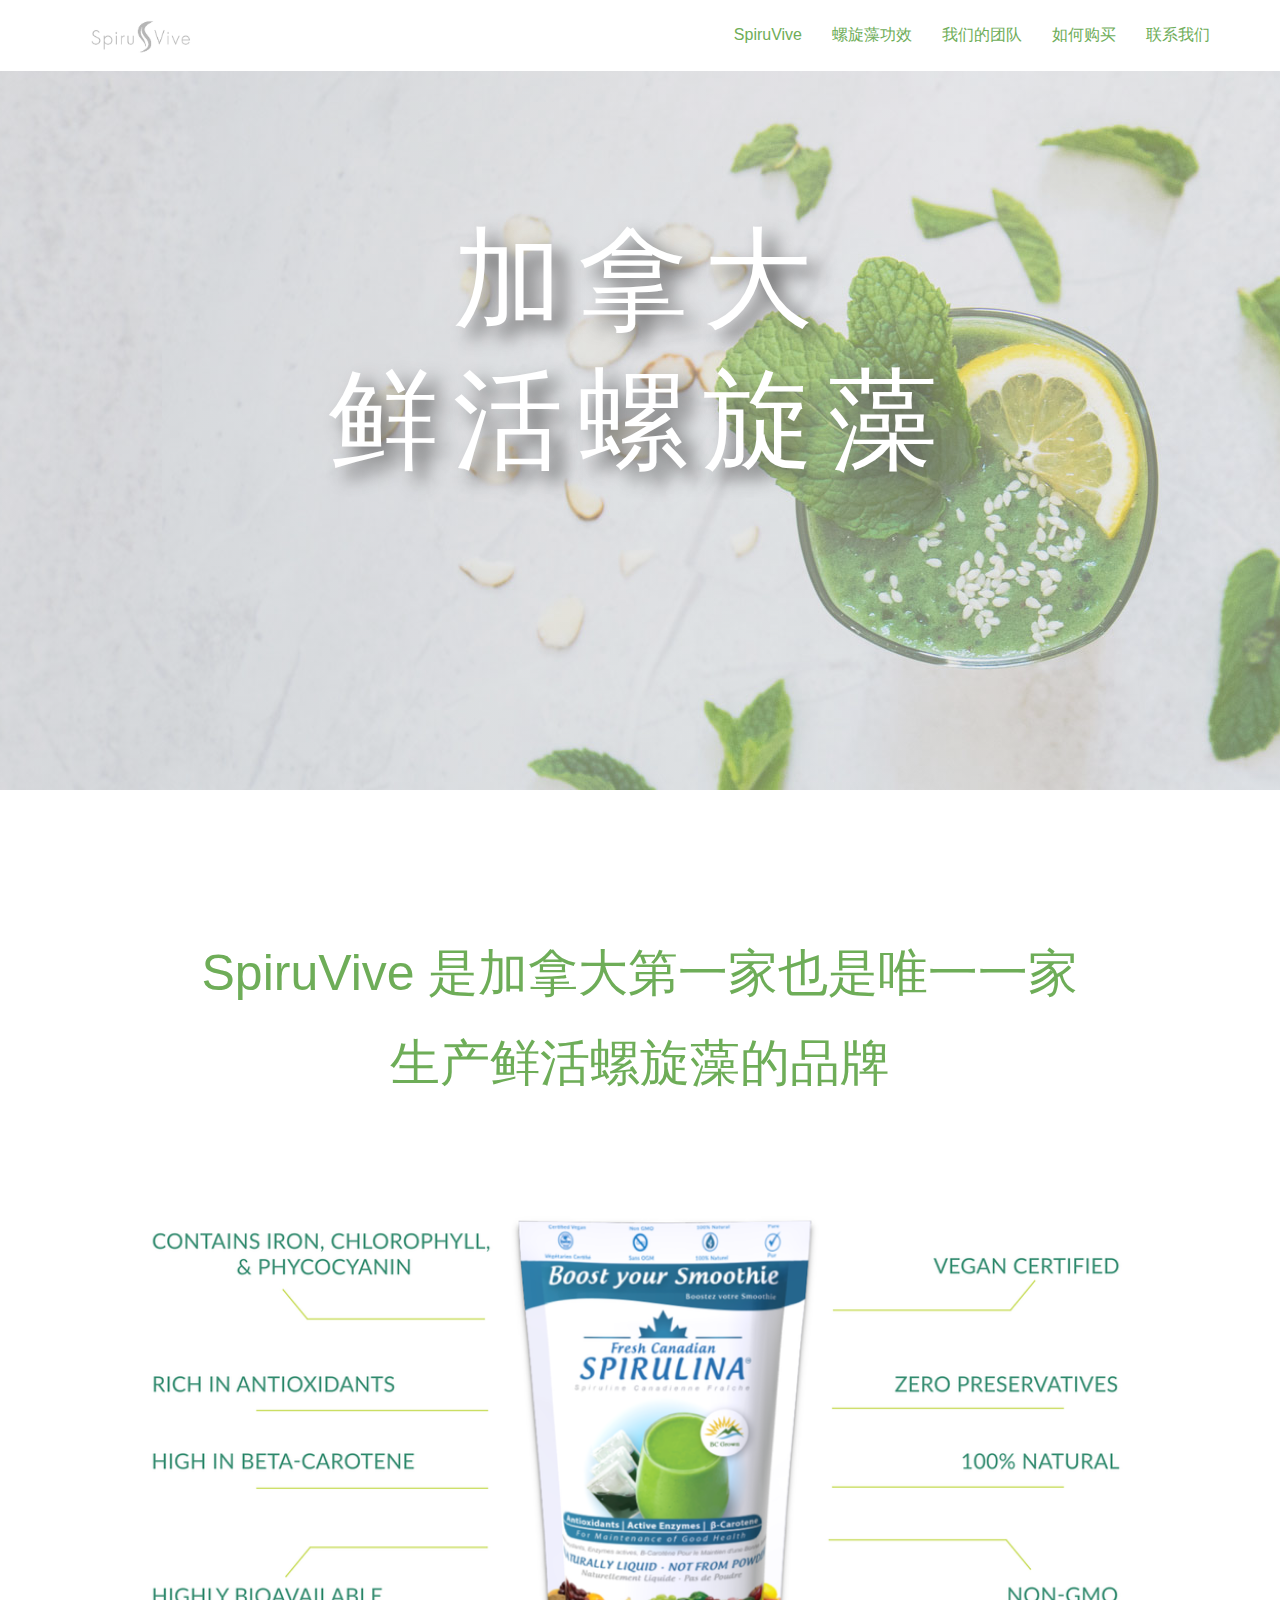
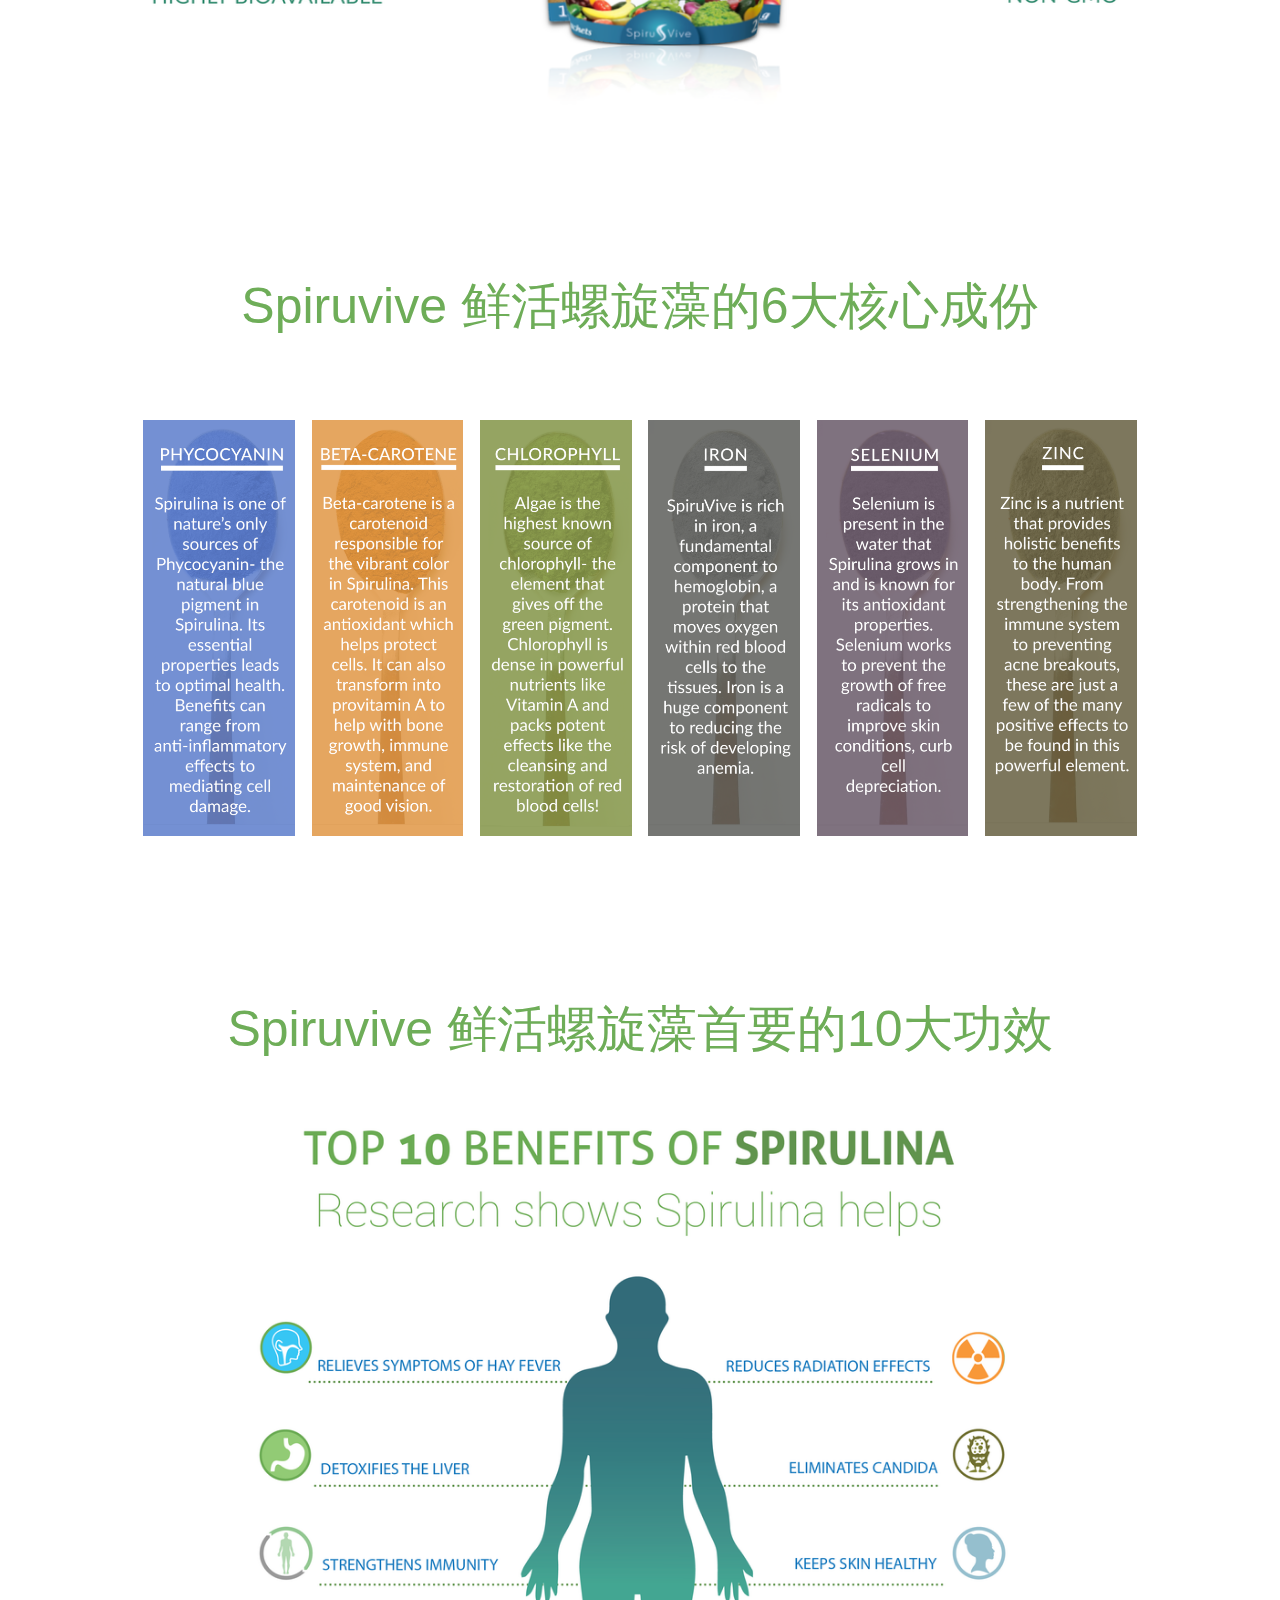
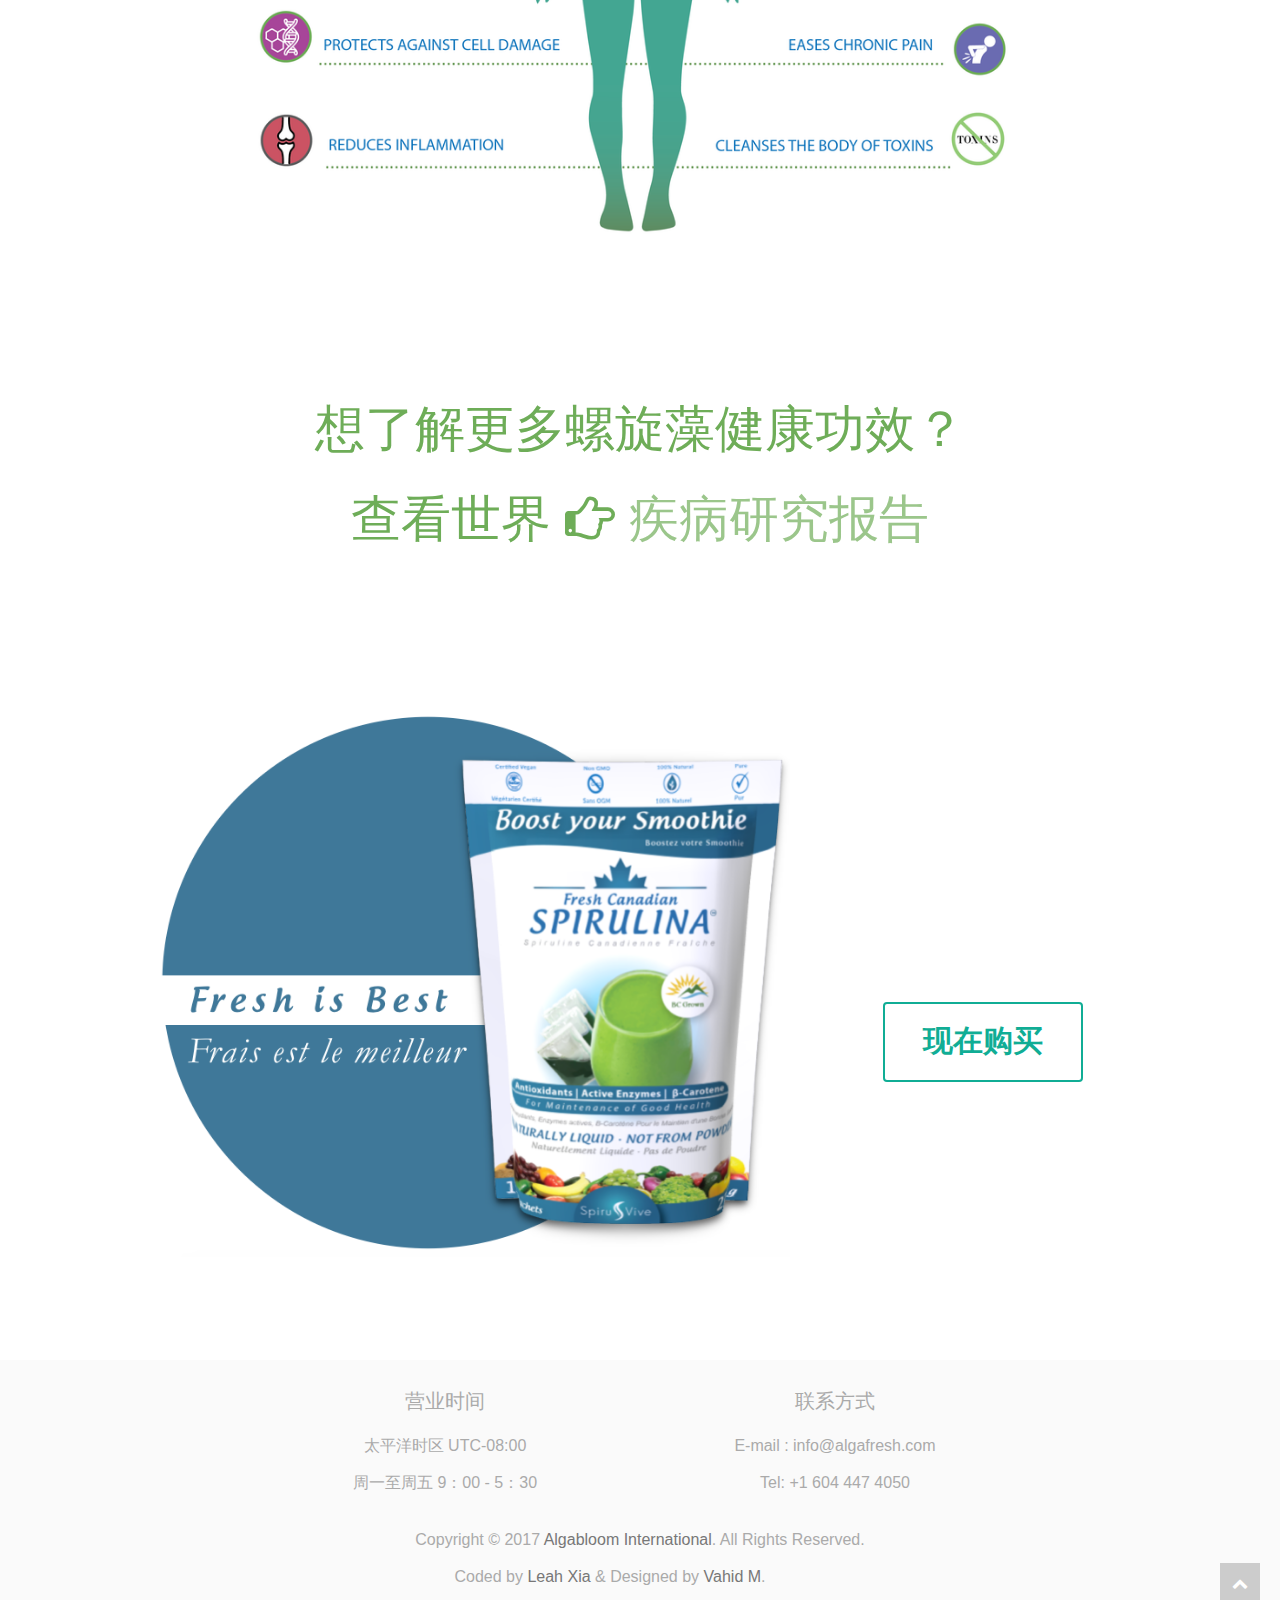
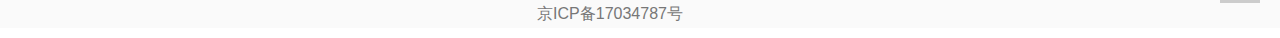
<file: index.html>
<!DOCTYPE html>
<html lang="en">
  <head>
    <meta charset="utf-8">
    <meta http-equiv="X-UA-Compatible" content="IE=edge">
    <meta name="viewport" content="width=device-width, initial-scale=1">
    <title>SpiruVive : Canadian Spirulina</title>
    <!-- Bootstrap core CSS -->
    <link href="css/bootstrap.css" rel="stylesheet">
    <!-- Custom styles for this template -->
    <link href="css/font-awesome.css" rel="stylesheet">
	<link href="css/main.css" rel="stylesheet">
  </head>

  <body>
	  <header class="header-main" id="top">
       <nav class="navbar navbar-toggleable-md navbar-fixed-top">
          <div class="container">
            <div class="navbar-header">
              <button class="navbar-toggle collapsed navbar-toggler-right" type="button" data-toggle="collapse" data-target="#main-nav" aria-controls="navbarSupportedContent" aria-expanded="false" aria-label="Toggle navigation">
                <span class="icon-bar"></span>
        				<span class="icon-bar"></span>
        				<span class="icon-bar"></span>
              </button>

    				  <a class="navbar-brand" href="index.html">
    				  	  <img src="img/logo.jpeg" alt="SpiruVive" style="width:140px;">
    				  </a>
            </div><!-- end of navbar-header -->

              <div class="collapse navbar-collapse" id="main-nav">
      				  <ul class="nav navbar-nav  navbar-right">
      				  		<li class="nav-item active"><a class="nav-link" href="index.html" >SpiruVive</a></li>
      						  <li class="nav-item"><a class="nav-link" href="spirulina.html" >螺旋藻功效</a></li>
                        <li class="nav-item"><a class="nav-link" href="team.html" >我们的团队</a></li>
                        <li class="nav-item"><a class="nav-link" href="shops.html" >如何购买</a></li>
                        <li class="nav-item"><a class="nav-link" href="contact.html" >联系我们</a></li>
      				  	</ul>
              </div><!-- end of navbar-collapse -->


      </div><!-- end of container -->
      </nav>
	  </header>

	  <section class="showcase showcase-first">
	     <div class="container showcase-content">
	        <h1>加拿大</h1>
           <h1>鲜活螺旋藻</h1>
	     </div>
	  </section>

     <section>
        <div class="container text-section">
           <h2>SpiruVive 是加拿大第一家也是唯一一家</h2>
           <h2>生产鲜活螺旋藻的品牌</h2>
        </div>
     </section>

     <section class="show-case" >
	     <div class="container">
	        <img class="image image-bag" src="img/Benefit+List.png" alt="Benefits">
	     </div>
	  </section>

     <section>
        <div class="container text-section">
           <h2>Spiruvive 鲜活螺旋藻的6大核心成份</h2>
        </div>
     </section>

     <section class="showcase">
	     <div class="container">
	           <ul class="row elements">
	               <li class="col-xs-4 col-md-2 block block-center"><img class="image-elements" src="img/Phyco+Descrip.png" alt="Phyco+Descrip"></li>
                 <li class="col-xs-4 col-md-2 block block-center"><img class="image-elements" src="img/Beta+Descrip.png" alt="Beta"></li>
                 <li class="col-xs-4 col-md-2 block block-center"><img class="image-elements" src="img/Chlorophyll+Descrip.png" alt="Chlorophyll"></li>
                 <li class="col-xs-4 col-md-2 block block-center"><img class="image-elements" src="img/Iron+Descrip.png" alt="Iron"></li>
                 <li class="col-xs-4 col-md-2 block block-center"><img class="image-elements" src="img/Selenium.png" alt="Selenium"></li>
                 <li class="col-xs-4 col-md-2 block block-center"><img class="image-elements" src="img/Zinc+Descrip.png" alt="Zinc"></li>
	           </ul>
	     </div>
	  </section>

     <section>
        <div class="container text-section">
           <h2>Spiruvive 鲜活螺旋藻首要的10大功效</h2>
        </div>
     </section>

     <section class="show-case" >
	     <div class="container">
	        <img class="image image-body" src="img/body.png" alt="Benefits">
	     </div>
	  </section>

     <section>
        <div class="container text-section">
           <h2>想了解更多螺旋藻健康功效？</h2>
           <h2>查看世界 <i class="fa fa-hand-o-right"></i> <a href="http://spiruvive.com/spirulina-and-health-diseases/" target="_blank"> 疾病研究报告</a></h2>
        </div>
     </section>

     <section class="container shop-now">
        <div class="row">
           <div class="col-xs-8 col-xs-offset-2 col-md-8 col-md-offset-0">
              <img class="image-package" src="img/bag.png" alt="Package">
           </div>
           <div class="col-xs-5 col-xs-offset-4 col-sm-4 col-sm-offset-4 col-md-2 col-md-offset-0">
              <a href="shops.html"><button type="button" class="btn btn-primary">现在购买</button></a>
           </div>

        </div>
     </section>


	  <footer>
        <div class="container">
          <div class="row">
            <div class="col-md-4 col-md-offset-2">
              <h5>营业时间</h5>
              <p>太平洋时区 UTC-08:00</p>
              <p>周一至周五 9：00 - 5：30</p>
            </div>
            <div class="col-md-4">
              <h5>联系方式</h5>
              <p>E-mail : info@algafresh.com</p>
              <p>Tel: +1 604 447 4050</p>
            </div>
          </div>
        </div>

        <div class="copyright">
           <p>Copyright © 2017 <a href="http://spiruvive.com" target="_blank">Algabloom International</a>. All Rights Reserved.</p>
        </div>

        <aside>
          <a href="#top"><i class="fa fa-chevron-up"></i></a>
        </aside>

        <div class="code">
           <p>Coded by <a href="http://leahxia.com" target="_blank">Leah Xia</a> &amp Designed by <a href="http://create-design.ca" target="_blank">Vahid M</a>.</p>
        </div>
        <div class="beian">
           <p><a href="http://www.miitbeian.gov.cn">京ICP备17034787号</a></p>
        </div>



	  </footer>

    <!-- <script src="js/jquery.js"></script> -->
    <script src="js/bootstrap.js"></script>
  </body>
</html>
</file>
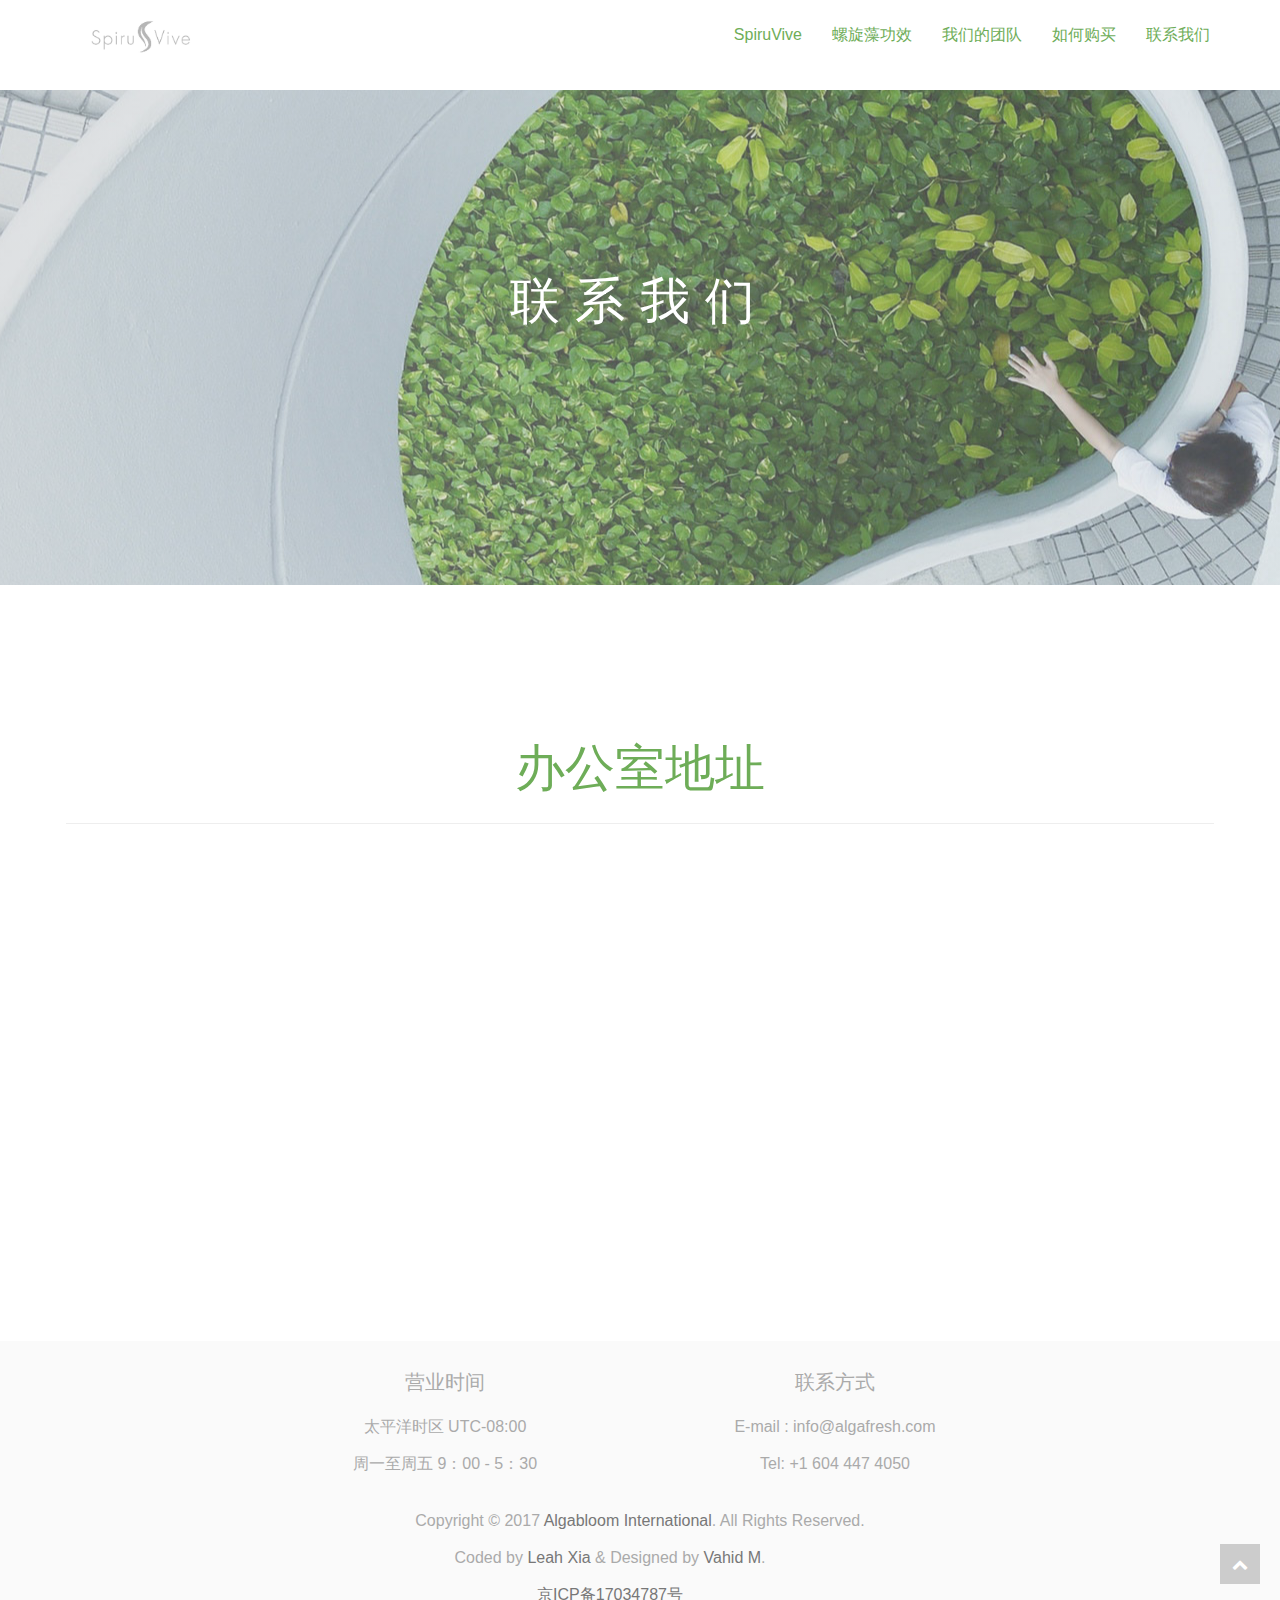
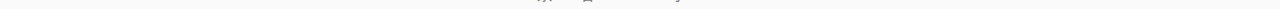
<file: contact.html>
<!DOCTYPE html>
<html lang="en">
  <head>
    <meta charset="utf-8">
    <meta http-equiv="X-UA-Compatible" content="IE=edge">
    <meta name="viewport" content="width=device-width, initial-scale=1">
    <title>SpiruVive : Canadian Spirulina</title>
    <!-- Bootstrap core CSS -->
    <link href="css/bootstrap.css" rel="stylesheet">
    <!-- Custom styles for this template -->
    <link href="css/font-awesome.css" rel="stylesheet">
	  <link href="css/main.css" rel="stylesheet">
  </head>

  <body>
	  <header class="header-main" id="top">
       <nav class="navbar navbar-toggleable-md navbar-fixed-top">
          <div class="container">
            <div class="navbar-header">
              <button class="navbar-toggle collapsed navbar-toggler-right" type="button" data-toggle="collapse" data-target="#main-nav" aria-controls="navbarSupportedContent" aria-expanded="false" aria-label="Toggle navigation">
                <span class="icon-bar"></span>
        				<span class="icon-bar"></span>
        				<span class="icon-bar"></span>
              </button>

    				  <a class="navbar-brand" href="index.html">
    				  	  <img src="img/logo.jpeg" alt="SpiruVive" style="width:140px;">
    				  </a>
            </div><!-- end of navbar-header -->

              <div class="collapse navbar-collapse" id="main-nav">
      				  <ul class="nav navbar-nav  navbar-right">
      				  		<li class="nav-item"><a class="nav-link" href="index.html" >SpiruVive</a></li>
      						  <li class="nav-item active"><a class="nav-link" href="spirulina.html" >螺旋藻功效</a></li>
                    <li class="nav-item"><a class="nav-link" href="team.html" >我们的团队</a></li>
                    <li class="nav-item"><a class="nav-link" href="shops.html" >如何购买</a></li>
                    <li class="nav-item"><a class="nav-link" href="contact.html" >联系我们</a></li>
      				  	</ul>
              </div><!-- end of navbar-collapse -->
          </div><!-- end of container -->
        </nav>
	  </header>

	  <section class="showcase showcase-contact">
	     <div class="container showcase-content">
	        <h4>联系我们</h4>
	     </div>
	  </section>

     <section>
        <div class="container text-section">
          <div class="row">
              <h2>办公室地址</h2>
              <hr>
              <iframe src="https://www.google.com/maps/embed?pb=!1m18!1m12!1m3!1d2607.1813099523183!2d-123.10173868428986!3d49.197119979322196!2m3!1f0!2f0!3f0!3m2!1i1024!2i768!4f13.1!3m3!1m2!1s0x54867501bb420ad9%3A0xd66dcea0c67bc92c!2s11300+River+Rd%2C+Richmond%2C+BC+V6X+1Z5!5e0!3m2!1szh-CN!2sca!4v1498314007219" width="100%" height="450" frameborder="0" style="border:0" allowfullscreen></iframe>

       </div>
        </div>
     </section>



	  <footer>
        <div class="container">
          <div class="row">
            <div class="col-md-4 col-md-offset-2">
              <h5>营业时间</h5>
              <p>太平洋时区 UTC-08:00</p>
              <p>周一至周五 9：00 - 5：30</p>
            </div>
            <div class="col-md-4">
              <h5>联系方式</h5>
              <p>E-mail : info@algafresh.com</p>
              <p>Tel: +1 604 447 4050</p>
            </div>
          </div>
        </div>

        <div class="copyright">
           <p>Copyright © 2017 <a href="http://spiruvive.com" target="_blank">Algabloom International</a>. All Rights Reserved.</p>
        </div>

        <aside>
          <a href="#top"><i class="fa fa-chevron-up"></i></a>
        </aside>

        <div class="code">
           <p>Coded by <a href="http://leahxia.com" target="_blank">Leah Xia</a> &amp Designed by <a href="http://create-design.ca" target="_blank">Vahid M</a>.</p>
        </div>
        <div class="beian">
           <p><a href="http://www.miitbeian.gov.cn">京ICP备17034787号</a></p>
        </div>



	  </footer>


    <!-- Bootstrap core JavaScript
    ================================================== -->
    <!-- Placed at the end of the document so the pages load faster -->
    <script src="js/jquery.js"></script>
    <script src="js/bootstrap.js"></script>
  </body>
</html>
</file>
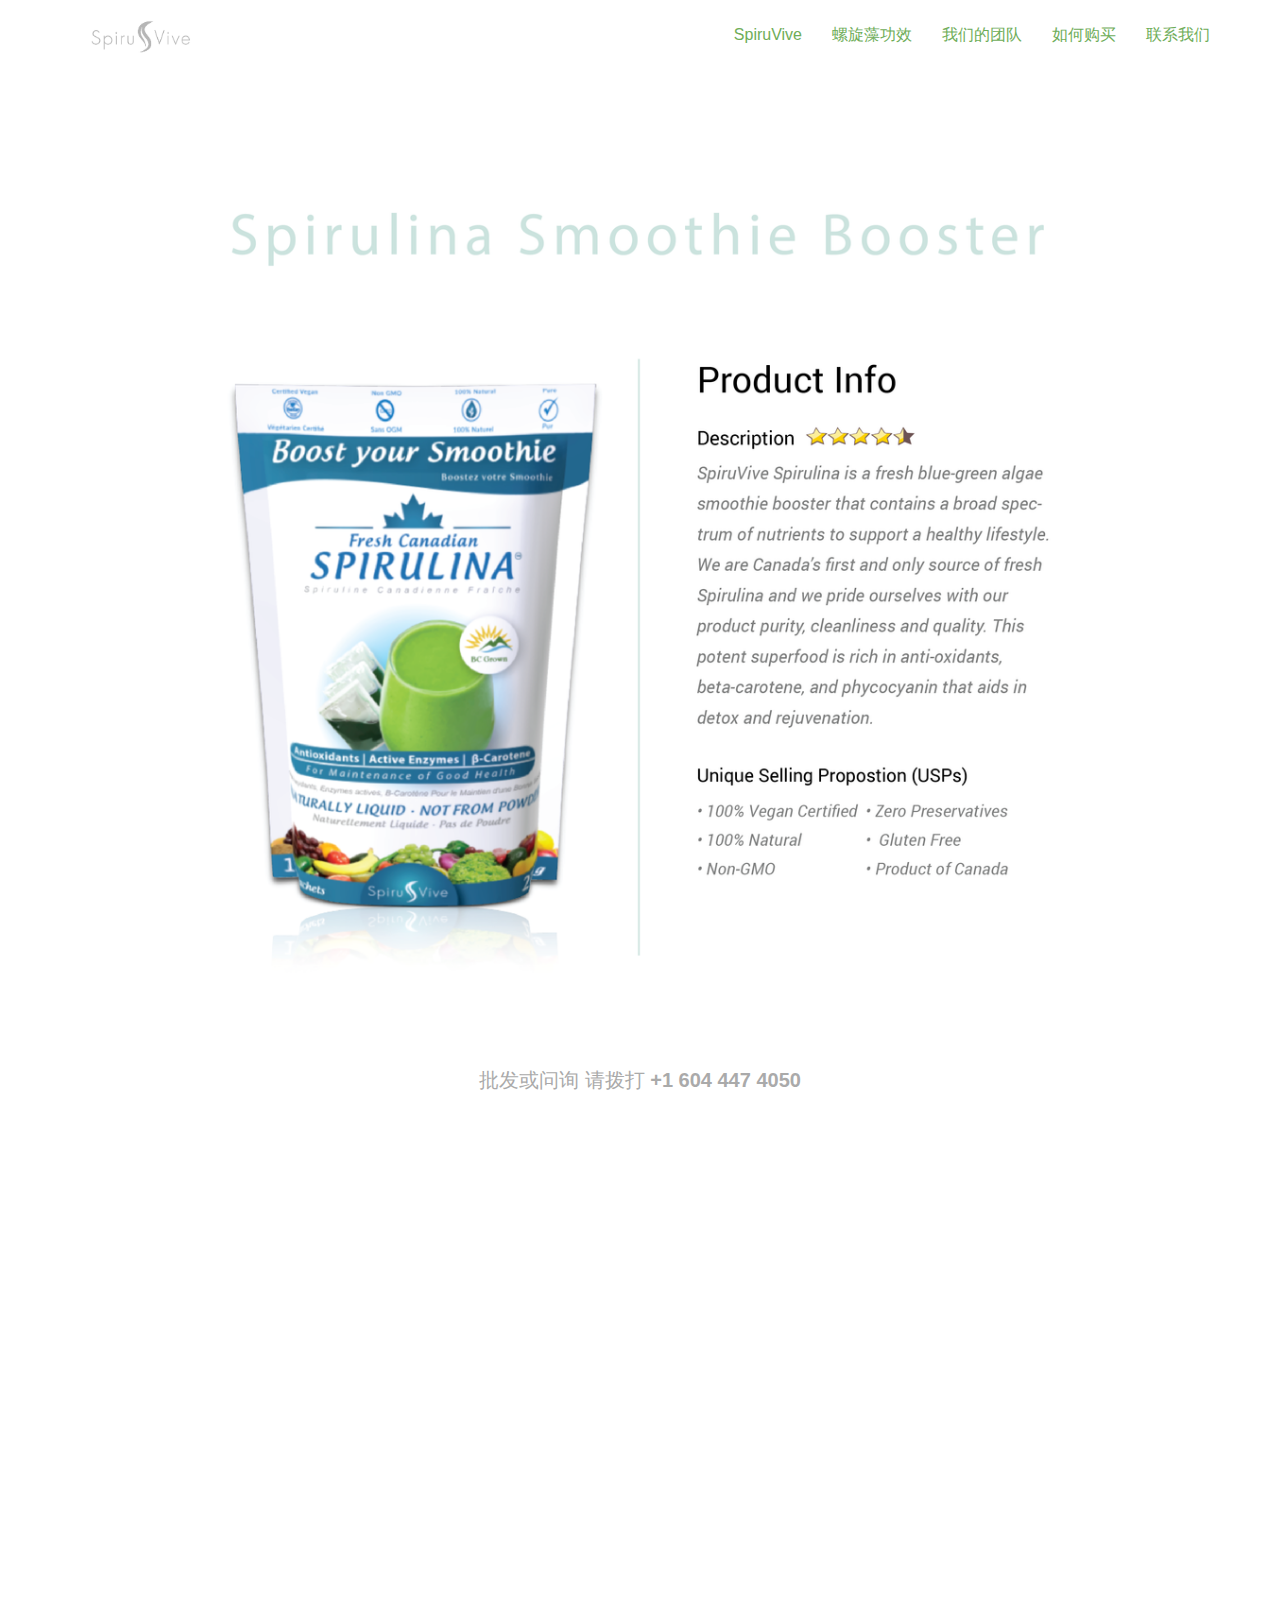
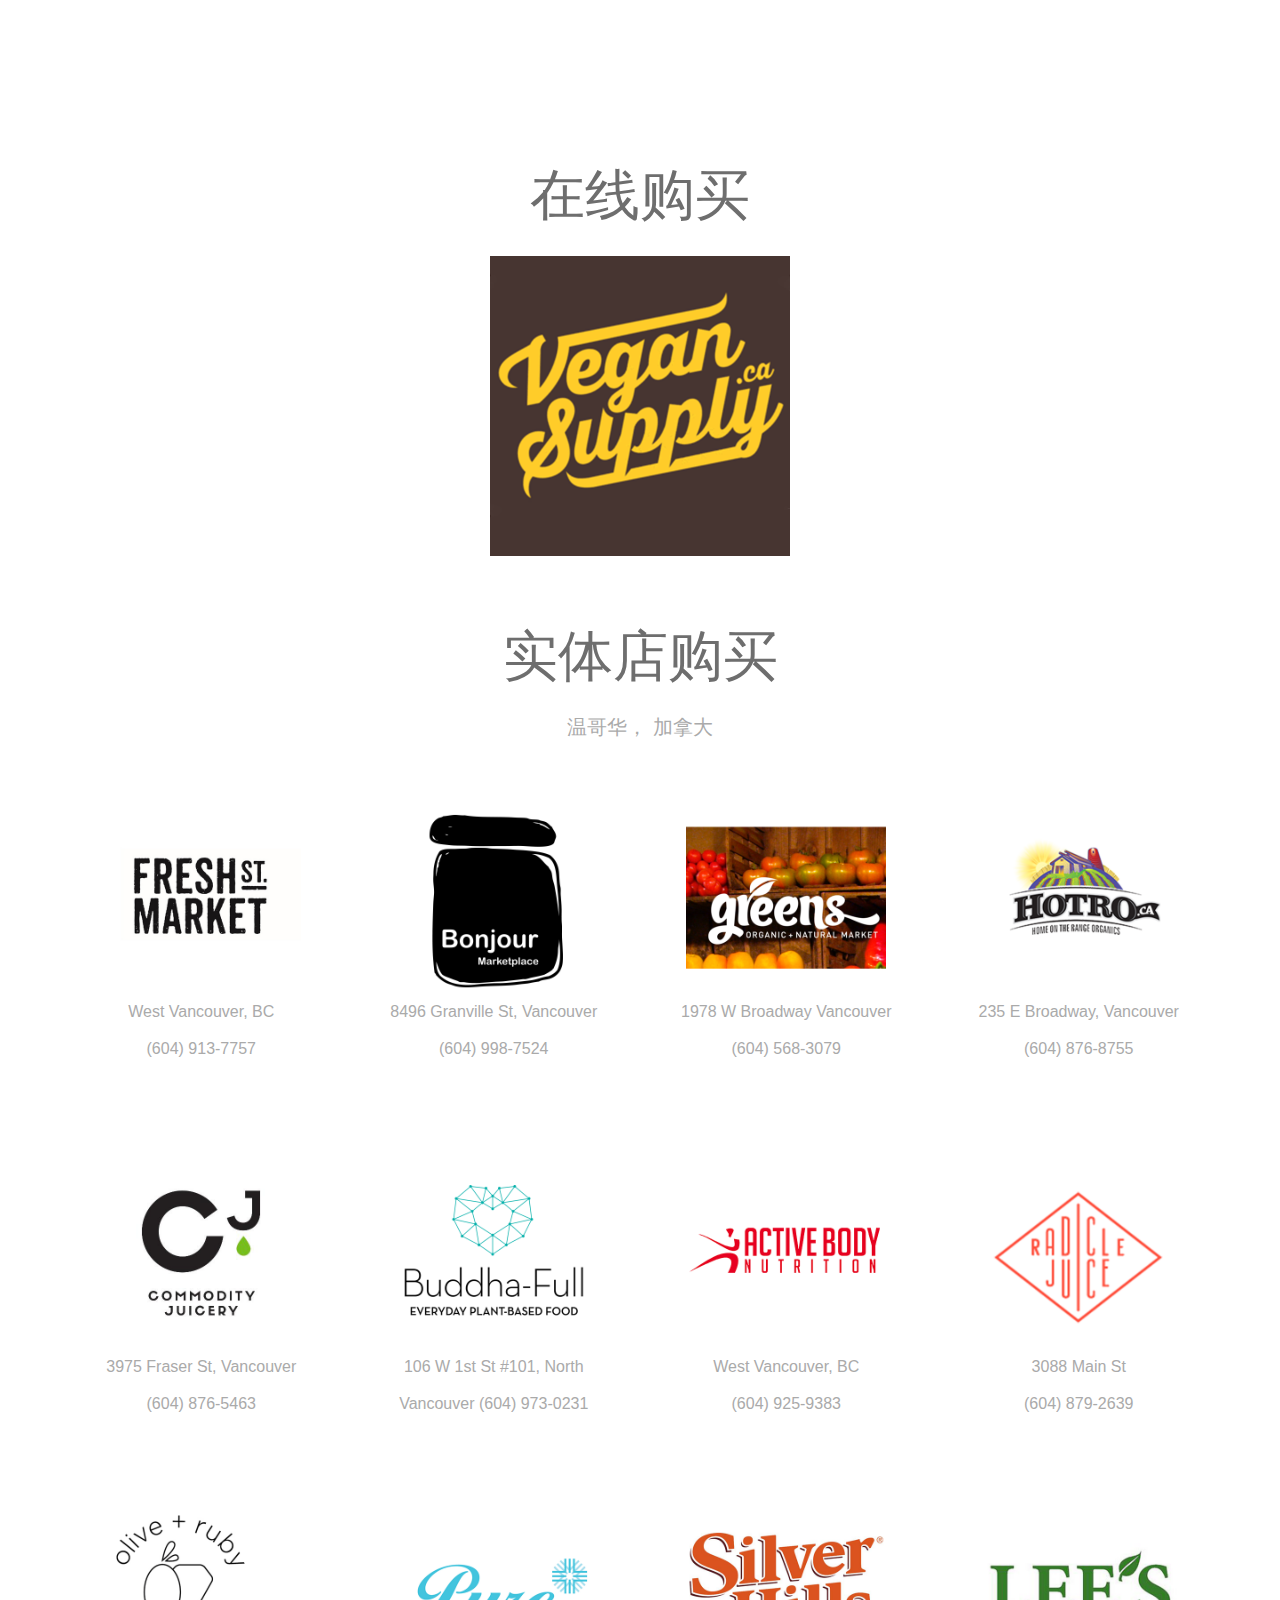
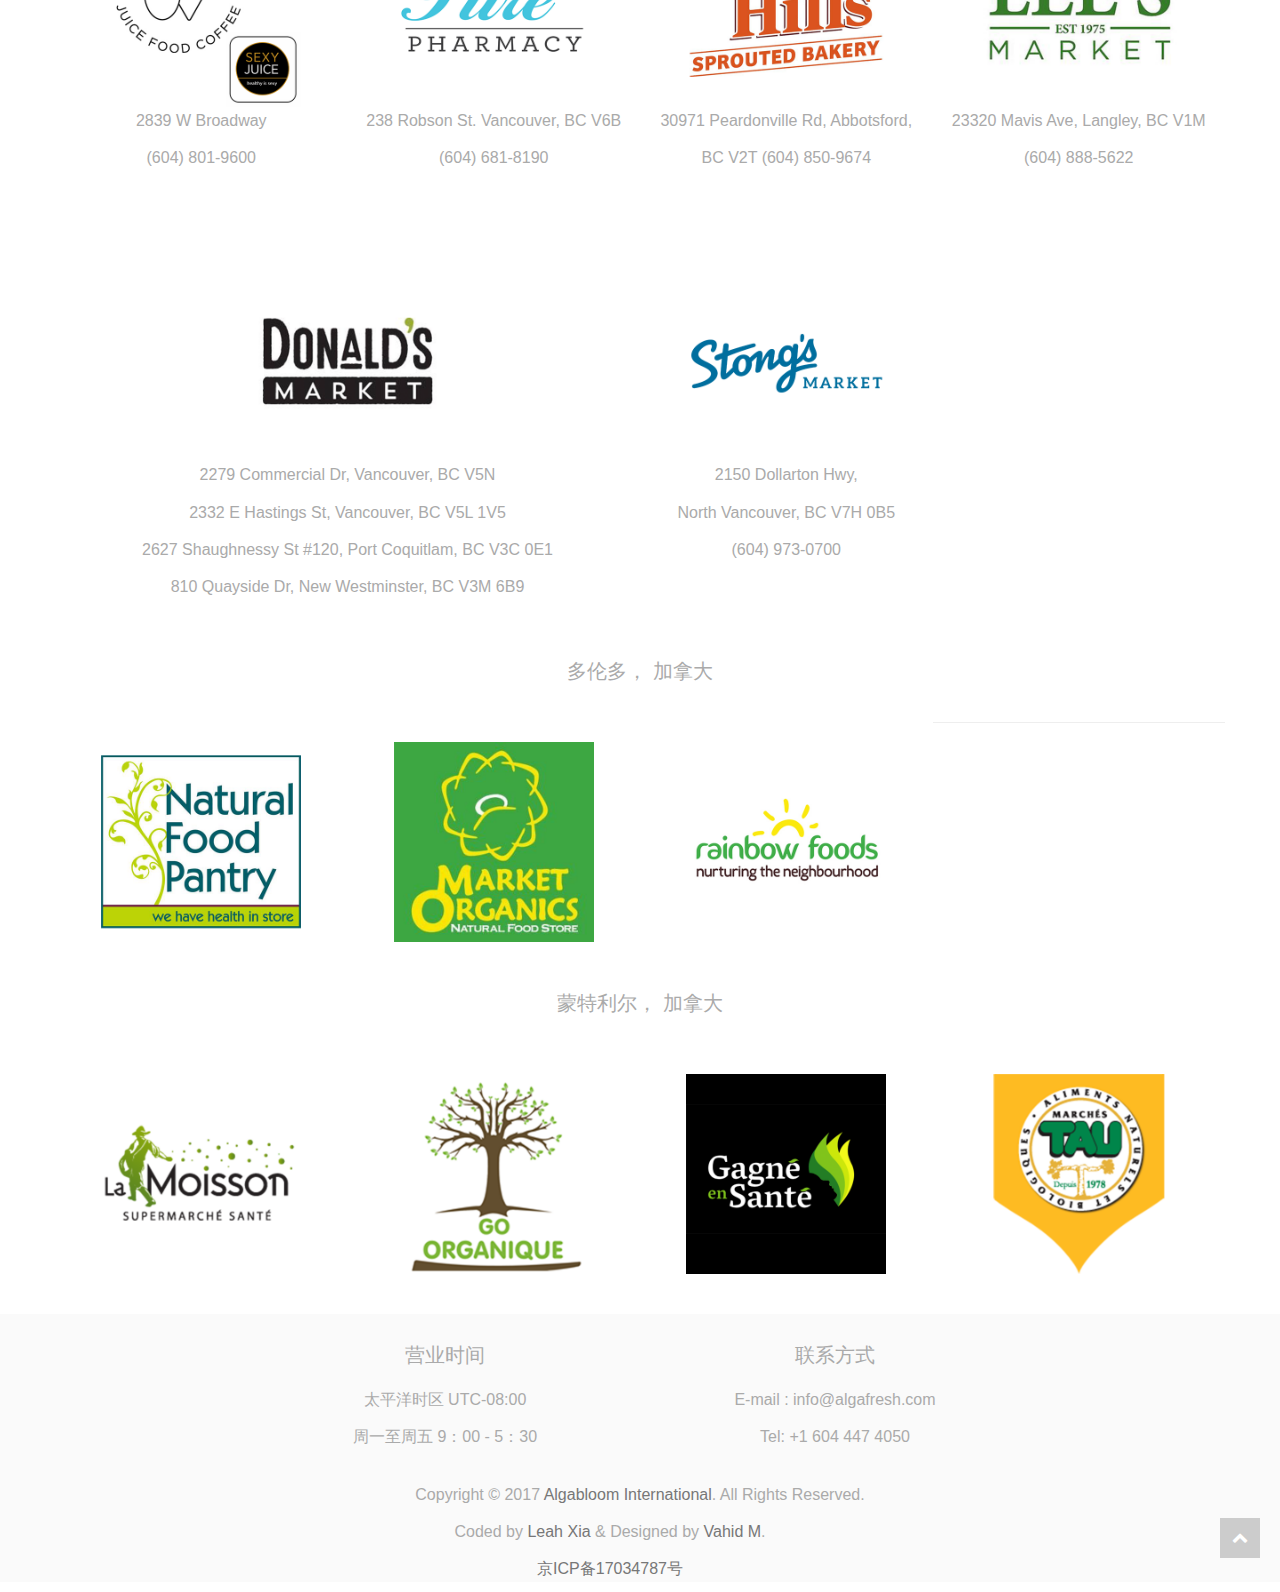
<file: shops.html>
<!DOCTYPE html>
<html lang="en">
  <head>
    <meta charset="utf-8">
    <meta http-equiv="X-UA-Compatible" content="IE=edge">
    <meta name="viewport" content="width=device-width, initial-scale=1">
    <title>SpiruVive : Canadian Spirulina</title>
    <!-- Bootstrap core CSS -->
    <link href="css/bootstrap.css" rel="stylesheet">
    <!-- Custom styles for this template -->
    <link href="css/font-awesome.css" rel="stylesheet">
	  <link href="css/main.css" rel="stylesheet">
  </head>

  <body>
	  <header class="header-main" id="top">
       <nav class="navbar navbar-toggleable-md navbar-fixed-top">
          <div class="container">
            <div class="navbar-header">
              <button class="navbar-toggle collapsed navbar-toggler-right" type="button" data-toggle="collapse" data-target="#main-nav" aria-controls="navbarSupportedContent" aria-expanded="false" aria-label="Toggle navigation">
                <span class="icon-bar"></span>
        				<span class="icon-bar"></span>
        				<span class="icon-bar"></span>
              </button>

    				  <a class="navbar-brand" href="index.html">
    				  	  <img src="img/logo.jpeg" alt="SpiruVive" style="width:140px;">
    				  </a>
            </div><!-- end of navbar-header -->

              <div class="collapse navbar-collapse" id="main-nav">
      				  <ul class="nav navbar-nav  navbar-right">
      				  		<li class="nav-item"><a class="nav-link" href="index.html" >SpiruVive</a></li>
      						  <li class="nav-item"><a class="nav-link" href="spirulina.html" >螺旋藻功效</a></li>
                    <li class="nav-item"><a class="nav-link" href="team.html" >我们的团队</a></li>
                    <li class="nav-item active"><a class="nav-link" href="shops.html" >如何购买</a></li>
                    <li class="nav-item"><a class="nav-link" href="contact.html" >联系我们</a></li>
      				  	</ul>
              </div><!-- end of navbar-collapse -->
          </div><!-- end of container -->
        </nav>
	  </header>

	  <section>
	     <div class="container">
         <div class="row">
           <div class="col-xs-10 col-xs-offset-1">
	        <img class="image-product" src="img/product.png">
          </div>
        </div>
	     </div>
	  </section>

    <section>
       <div class="container text-section-contact">
          <h5>批发或问询 请拨打 <strong>+1 604 447 4050</strong></h5>
       </div>
    </section>

     <section>
        <div class="container">
          <div class="row">
            <div class="col-xs-10 col-xs-offset-1">
              <p><iframe src="//batchgeo.com/map/ad21cd96cf0346debb0aa26ccf29811d" frameborder="0" width="100%" height="550" style="border:0px solid #000000;"></iframe></p>
           </div>
       </div>
        </div>
     </section>

     <section class=" container shops">
       <div class="row">
         <div class="col-xs-12 shop-list">
           <h3>在线购买</h3>
           <a href="https://vegansupply.ca/products/spiruvive-fresh-canadian-spirulina-220g"><img class="image-shop-big" src="img/shops/VeganSupply.png" alt="Vegan Supply"></a>
           <p></p>
           <p></p>
         </div>
       </div>
     </section>

     <section class="container shops">
       <h3>实体店购买</h3>
       <h5>温哥华， 加拿大</h5>
       <div class="row">
         <div class="shop-list col-xs-12 col-sm-4 col-md-3">
           <img class="image-shop" src="img/shops/FreshStCOLOR.jpg" alt="Fresh St">
           <p>West Vancouver, BC</p>
           <p>(604) 913-7757</p>
         </div>

         <div class="shop-list col-xs-12 col-sm-4 col-md-3">
           <img class="image-shop" src="img/shops/BonjourColour.png" alt="Bonjour">
           <p>8496 Granville St, Vancouver</p>
           <p>(604) 998-7524</p>
         </div>

         <div class="shop-list mx-auto col-xs-12 col-sm-4 col-md-3">
           <img class="image-shop" src="img/shops/GreensOrganics.png" alt="Greens Organics">
           <p>1978 W Broadway Vancouver</p>
           <p>(604) 568-3079</p>
         </div>

         <div class="shop-list col-xs-12 col-sm-4 col-md-3">
           <img class="image-shop" src="img/shops/HOTRO.png" alt="HOTRO">
           <p>235 E Broadway, Vancouver</p>
           <p>(604) 876-8755</p>
         </div>

         <div class="shop-list col-xs-12 col-sm-4 col-md-3">
           <img class="image-shop" src="img/shops/Commodity.png" alt="Commodity">
           <p>3975 Fraser St, Vancouver</p>
           <p>(604) 876-5463</p>
         </div>

         <div class="shop-list col-xs-12 col-sm-4 col-md-3">
           <img class="image-shop" src="img/shops/Buddha.png" alt="Buddha">
           <p>106 W 1st St #101, North </p>
           <p>Vancouver (604) 973-0231</p>
         </div>

         <div class="shop-list col-xs-12 col-sm-4 col-md-3">
           <img class="image-shop" src="img/shops/active-body.png" alt="active-body">
           <p>West Vancouver, BC</p>
           <p>(604) 925-9383</p>
         </div>

         <div class="shop-list col-xs-12 col-sm-4 col-md-3">
           <img class="image-shop" src="img/shops/RadicleJuice.png" alt="Radicle Juice">
           <p>3088 Main St</p>
           <p>(604) 879-2639</p>
         </div>

         <div class="shop-list col-xs-12 col-sm-4 col-md-3">
           <img class="image-shop" src="img/shops/SexyJuice.png" alt="Sexy Juice">
           <p>2839 W Broadway</p>
           <p>(604) 801-9600</p>
         </div>

         <div class="shop-list col-xs-12 col-sm-4 col-md-3">
           <img class="image-shop" src="img/shops/PurePharmacy.png" alt="Pure Pharmacy">
           <p>238 Robson St. Vancouver, BC V6B</p>
           <p>(604) 681-8190</p>
         </div>

         <div class="shop-list col-xs-12 col-sm-4 col-md-3">
           <img class="image-shop" src="img/shops/SilverHills.png" alt="SilverHills">
           <p>30971 Peardonville Rd, Abbotsford,</p>
           <p>BC V2T (604) 850-9674</p>
         </div>

         <div class="shop-list col-xs-12 col-sm-4 col-md-3">
           <img class="image-shop" src="img/shops/Lee'sMarket.png" alt="Lee'sMarket">
           <p>23320 Mavis Ave, Langley, BC V1M</p>
           <p>(604) 888-5622</p>
         </div>

         <div class="shop-list col-xs-12 col-sm-8 col-md-6">
           <img class="image-shop" src="img/shops/Donald's-market.png" alt="Donald's market">
           <p>2279 Commercial Dr, Vancouver, BC V5N</p>
           <p>2332 E Hastings St, Vancouver, BC V5L 1V5</p>
           <p>2627 Shaughnessy St #120, Port Coquitlam, BC V3C 0E1</p>
           <p>810 Quayside Dr, New Westminster, BC V3M 6B9</p>
         </div>

         <div class="shop-list col-xs-12 col-sm-4 col-md-3">
           <img class="image-shop" src="img/shops/Stong's.png" alt="Stong's">
           <p>2150 Dollarton Hwy, </p>
           <p>North Vancouver, BC V7H 0B5</p>
           <p>(604) 973-0700</p>
         </div>

         <hr>

       </div>
     </section>

     <section class="container shops">
       <h5>多伦多， 加拿大</h5>
       <div class="row">
         <div class="shop-list col-xs-12 col-sm-4 col-md-3">
           <img class="image-shop" src="img/shops/NaturalFoodpantry.png" alt="Natural Food pantry">
         </div>

         <div class="shop-list col-xs-12 col-sm-4 col-md-3">
           <img class="image-shop" src="img/shops/MarketOrganic.png" alt="Market Organic">
         </div>

         <div class="shop-list mx-auto col-xs-12 col-sm-4 col-md-3">
           <img class="image-shop" src="img/shops/Rainbowfoods.png" alt="Rainbow foods">
         </div>

         <hr>

       </div>
     </section>



     <section class="container shops">
        <h5>蒙特利尔， 加拿大</h5>
        <div class="row">
          <div class="shop-list col-xs-12 col-sm-4 col-md-3">
           <img class="image-shop" src="img/shops/LaMoisson.png" alt="La Moisson">
         </div>

         <div class="shop-list col-xs-12 col-sm-4 col-md-3">
           <img class="image-shop" src="img/shops/GoOrganique.png" alt="Go Organique">
         </div>

         <div class="shop-list mx-auto col-xs-12 col-sm-4 col-md-3">
           <img class="image-shop" src="img/shops/GagneenSante.png" alt="Gagne en Sante">
         </div>

         <div class="shop-list mx-auto col-xs-12 col-sm-4 col-md-3">
           <img class="image-shop" src="img/shops/LesMarchesTau.png" alt="Les Marches Tau">
         </div>



          <hr>

        </div>
    </section>



	  <footer>
        <div class="container">
          <div class="row">
            <div class="col-md-4 col-md-offset-2">
              <h5>营业时间</h5>
              <p>太平洋时区 UTC-08:00</p>
              <p>周一至周五 9：00 - 5：30</p>
            </div>
            <div class="col-md-4">
              <h5>联系方式</h5>
              <p>E-mail : info@algafresh.com</p>
              <p>Tel: +1 604 447 4050</p>
            </div>
          </div>
        </div>

        <div class="copyright">
           <p>Copyright © 2017 <a href="http://spiruvive.com" target="_blank">Algabloom International</a>. All Rights Reserved.</p>
        </div>

        <aside>
          <a href="#top"><i class="fa fa-chevron-up"></i></a>
        </aside>

        <div class="code">
           <p>Coded by <a href="http://leahxia.com" target="_blank">Leah Xia</a> &amp Designed by <a href="http://create-design.ca" target="_blank">Vahid M</a>.</p>
        </div>
        <div class="beian">
           <p><a href="http://www.miitbeian.gov.cn">京ICP备17034787号</a></p>
        </div>



	  </footer>


    <!-- Bootstrap core JavaScript
    ================================================== -->
    <!-- Placed at the end of the document so the pages load faster -->
    <script src="js/jquery.js"></script>
    <script src="js/bootstrap.js"></script>
  </body>
</html>
</file>
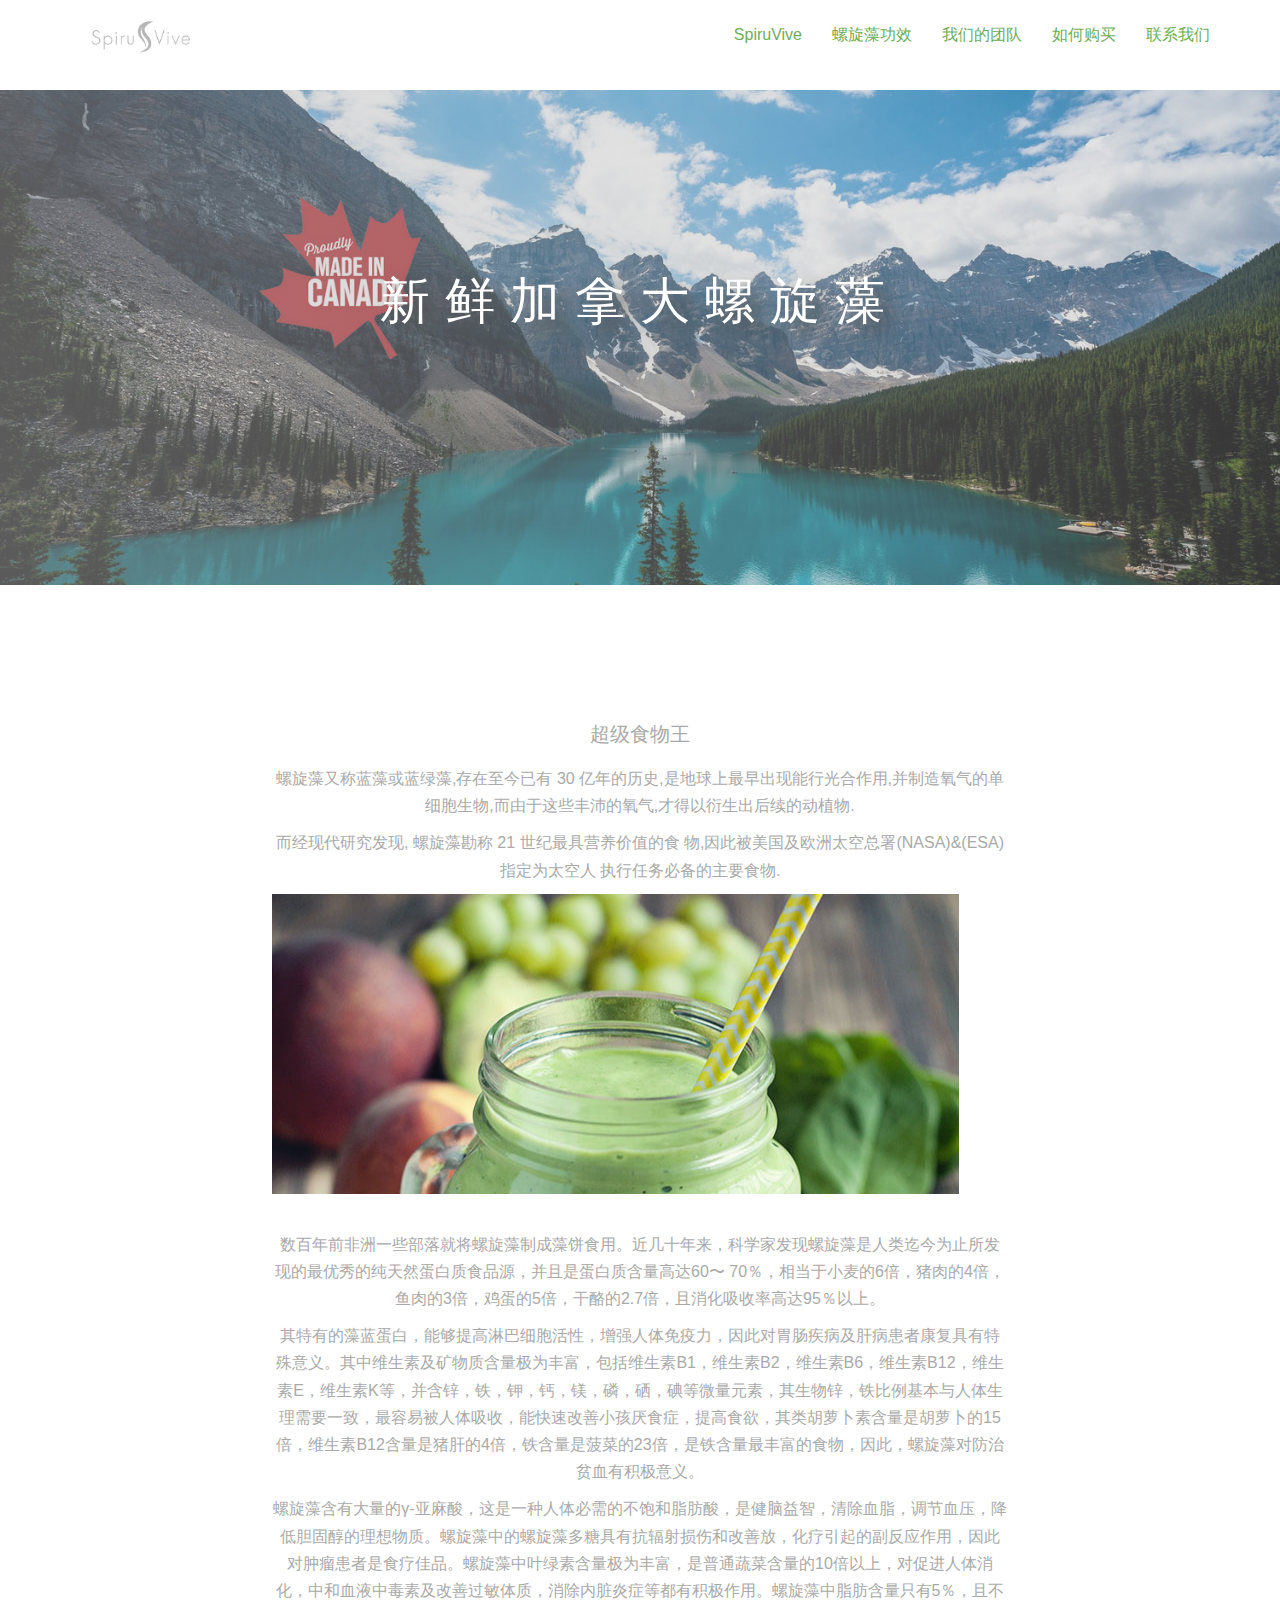
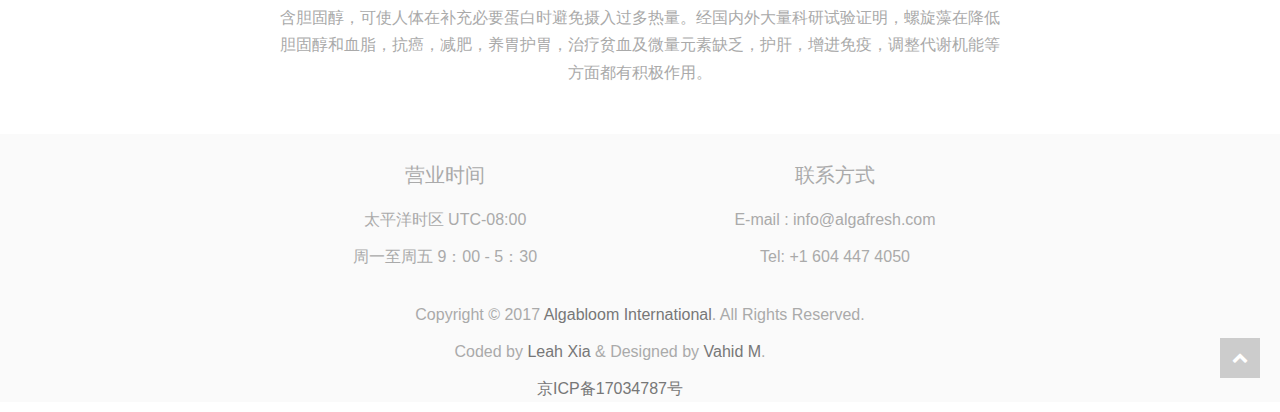
<file: spirulina.html>
<!DOCTYPE html>
<html lang="en">
  <head>
    <meta charset="utf-8">
    <meta http-equiv="X-UA-Compatible" content="IE=edge">
    <meta name="viewport" content="width=device-width, initial-scale=1">
    <title>SpiruVive : Canadian Spirulina</title>
    <!-- Bootstrap core CSS -->
    <link href="css/bootstrap.css" rel="stylesheet">
    <!-- Custom styles for this template -->
    <link href="css/font-awesome.css" rel="stylesheet">
	  <link href="css/main.css" rel="stylesheet">
  </head>

  <body>
	  <header class="header-main" id="top">
       <nav class="navbar navbar-toggleable-md navbar-fixed-top">
          <div class="container">
            <div class="navbar-header">
              <button class="navbar-toggle collapsed navbar-toggler-right" type="button" data-toggle="collapse" data-target="#main-nav" aria-controls="navbarSupportedContent" aria-expanded="false" aria-label="Toggle navigation">
                <span class="icon-bar"></span>
        				<span class="icon-bar"></span>
        				<span class="icon-bar"></span>
              </button>

    				  <a class="navbar-brand" href="index.html">
    				  	  <img src="img/logo.jpeg" alt="SpiruVive" style="width:140px;">
    				  </a>
            </div><!-- end of navbar-header -->

              <div class="collapse navbar-collapse" id="main-nav">
      				  <ul class="nav navbar-nav  navbar-right">
      				  		<li class="nav-item"><a class="nav-link" href="index.html" >SpiruVive</a></li>
      						  <li class="nav-item active"><a class="nav-link" href="spirulina.html" >螺旋藻功效</a></li>
                    <li class="nav-item"><a class="nav-link" href="team.html" >我们的团队</a></li>
                    <li class="nav-item"><a class="nav-link" href="shops.html" >如何购买</a></li>
                    <li class="nav-item"><a class="nav-link" href="contact.html" >联系我们</a></li>
      				  	</ul>
              </div><!-- end of navbar-collapse -->
          </div><!-- end of container -->
        </nav>
	  </header>

	  <section class="showcase showcase-spirulina">
	     <div class="container showcase-content">
	        <h4>新鲜加拿大螺旋藻</h4>
	     </div>
	  </section>

     <section>
        <div class="container text-section">
          <div class="row">
            <div class="col-xs-8 col-xs-offset-2">
           <h5>超级食物王</h5>
           <p>螺旋藻又称蓝藻或蓝绿藻,存在至今已有 30 亿年的历史,是地球上最早出现能行光合作用,并制造氧气的单细胞生物,而由于这些丰沛的氧气,才得以衍生出后续的动植物.</p>
           <p>而经现代研究发现, 螺旋藻勘称 21 世纪最具营养价值的食 物,因此被美国及欧洲太空总署(NASA)&amp(ESA) 指定为太空人 执行任务必备的主要食物.</p>
           <div class="smoothie"></div>
           <p>数百年前非洲一些部落就将螺旋藻制成藻饼食用。近几十年来，科学家发现螺旋藻是人类迄今为止所发现的最优秀的纯天然蛋白质食品源，并且是蛋白质含量高达60〜 70％，相当于小麦的6倍，猪肉的4倍，鱼肉的3倍，鸡蛋的5倍，干酪的2.7倍，且消化吸收率高达95％以上。</p>
           <p>其特有的藻蓝蛋白，能够提高淋巴细胞活性，增强人体免疫力，因此对胃肠疾病及肝病患者康复具有特殊意义。其中维生素及矿物质含量极为丰富，包括维生素B1，维生素B2，维生素B6，维生素B12，维生素E，维生素K等，并含锌，铁，钾，钙，镁，磷，硒，碘等微量元素，其生物锌，铁比例基本与人体生理需要一致，最容易被人体吸收，能快速改善小孩厌食症，提高食欲，其类胡萝卜素含量是胡萝卜的15倍，维生素B12含量是猪肝的4倍，铁含量是菠菜的23倍，是铁含量最丰富的食物，因此，螺旋藻对防治贫血有积极意义。</p>
           <p>螺旋藻含有大量的γ-亚麻酸，这是一种人体必需的不饱和脂肪酸，是健脑益智，清除血脂，调节血压，降低胆固醇的理想物质。螺旋藻中的螺旋藻多糖具有抗辐射损伤和改善放，化疗引起的副反应作用，因此对肿瘤患者是食疗佳品。螺旋藻中叶绿素含量极为丰富，是普通蔬菜含量的10倍以上，对促进人体消化，中和血液中毒素及改善过敏体质，消除内脏炎症等都有积极作用。螺旋藻中脂肪含量只有5％，且不含胆固醇，可使人体在补充必要蛋白时避免摄入过多热量。经国内外大量科研试验证明，螺旋藻在降低胆固醇和血脂，抗癌，减肥，养胃护胃，治疗贫血及微量元素缺乏，护肝，增进免疫，调整代谢机能等方面都有积极作用。</p>
         </div>
       </div>
        </div>
     </section>



	  <footer>
        <div class="container">
          <div class="row">
            <div class="col-md-4 col-md-offset-2">
              <h5>营业时间</h5>
              <p>太平洋时区 UTC-08:00</p>
              <p>周一至周五 9：00 - 5：30</p>
            </div>
            <div class="col-md-4">
              <h5>联系方式</h5>
              <p>E-mail : info@algafresh.com</p>
              <p>Tel: +1 604 447 4050</p>
            </div>
          </div>
        </div>

        <div class="copyright">
           <p>Copyright © 2017 <a href="http://spiruvive.com" target="_blank">Algabloom International</a>. All Rights Reserved.</p>
        </div>

        <aside>
          <a href="#top"><i class="fa fa-chevron-up"></i></a>
        </aside>

        <div class="code">
           <p>Coded by <a href="http://leahxia.com" target="_blank">Leah Xia</a> &amp Designed by <a href="http://create-design.ca" target="_blank">Vahid M</a>.</p>
        </div>
        <div class="beian">
           <p><a href="http://www.miitbeian.gov.cn">京ICP备17034787号</a></p>
        </div>



	  </footer>


    <!-- Bootstrap core JavaScript
    ================================================== -->
    <!-- Placed at the end of the document so the pages load faster -->
    <script src="js/jquery.js"></script>
    <script src="js/bootstrap.js"></script>
  </body>
</html>
</file>
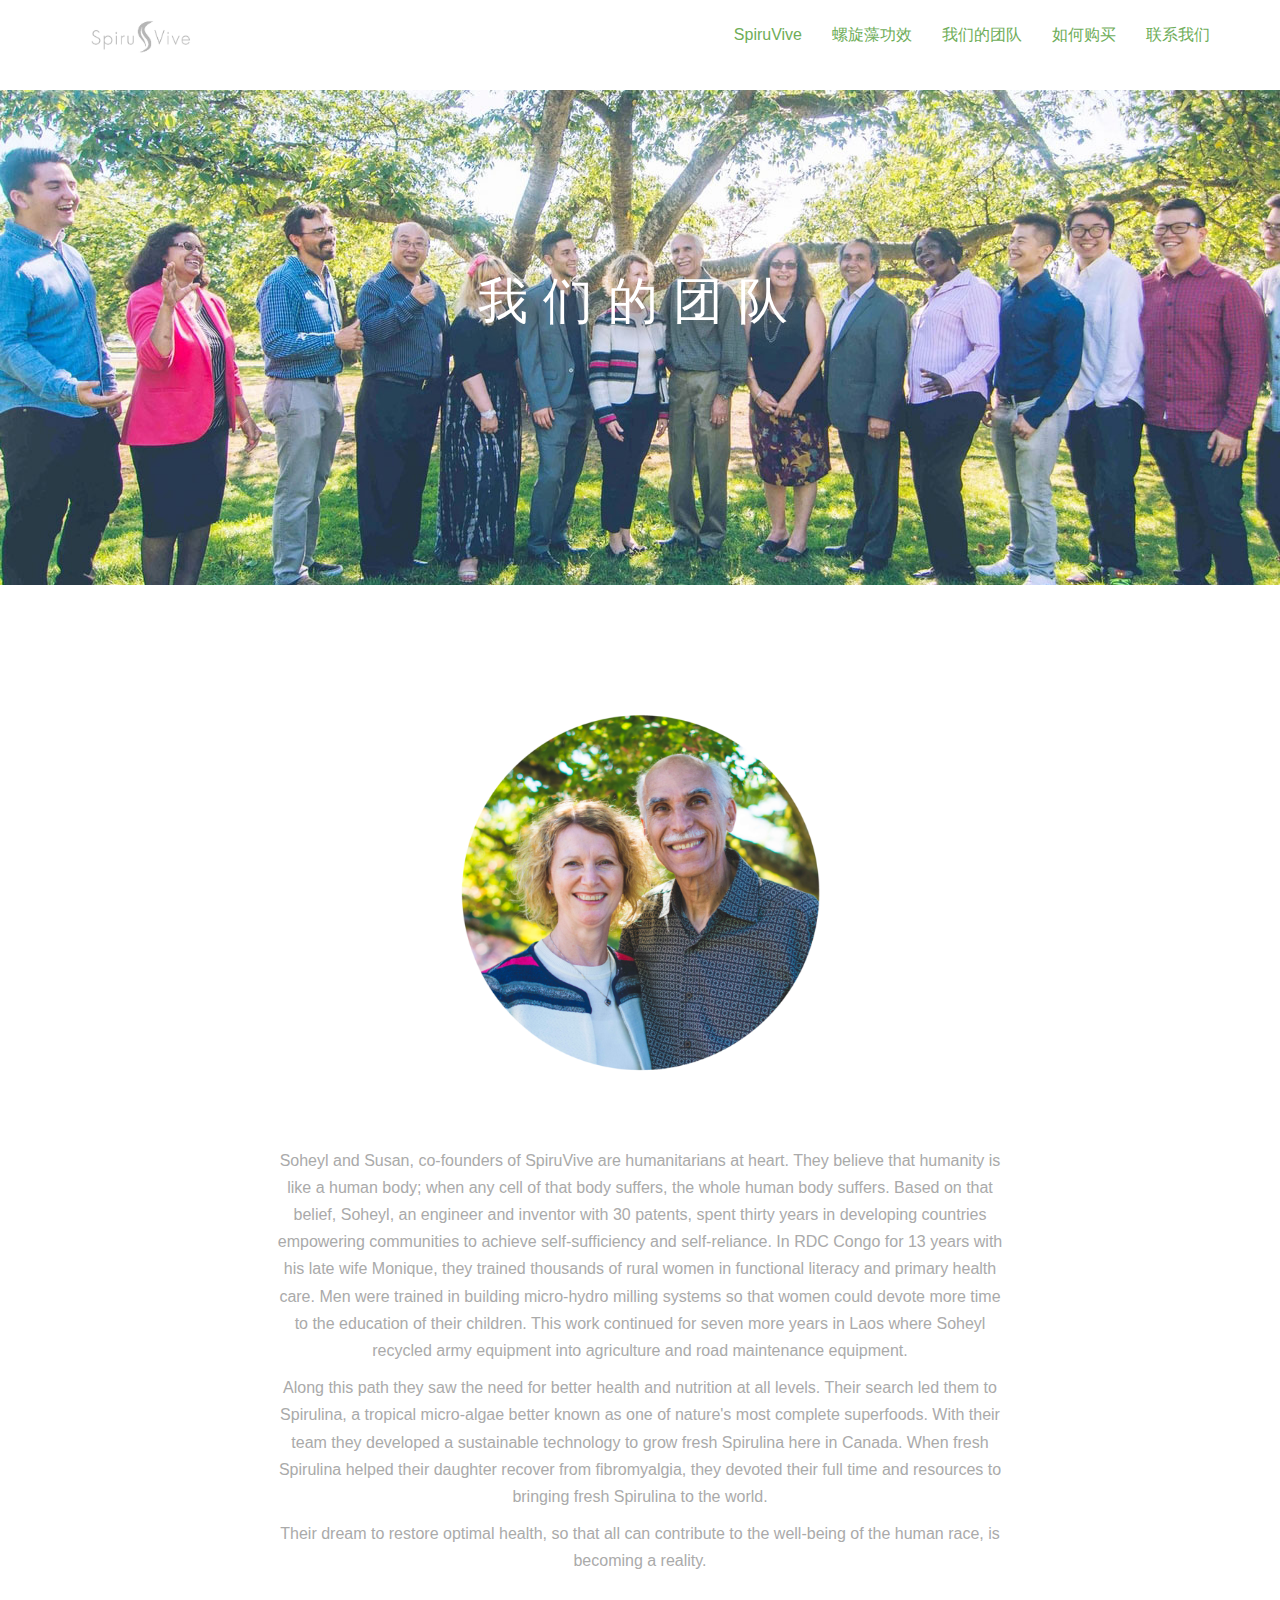
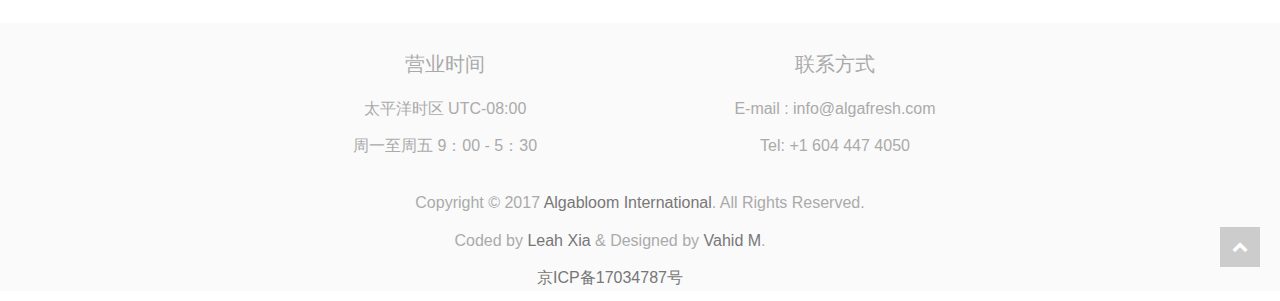
<file: team.html>
<!DOCTYPE html>
<html lang="en">
  <head>
    <meta charset="utf-8">
    <meta http-equiv="X-UA-Compatible" content="IE=edge">
    <meta name="viewport" content="width=device-width, initial-scale=1">
    <title>SpiruVive : Canadian Spirulina</title>
    <!-- Bootstrap core CSS -->
    <link href="css/bootstrap.css" rel="stylesheet">
    <!-- Custom styles for this template -->
    <link href="css/font-awesome.css" rel="stylesheet">
	  <link href="css/main.css" rel="stylesheet">
  </head>

  <body>
	  <header class="header-main" id="top">
       <nav class="navbar navbar-toggleable-md navbar-fixed-top">
          <div class="container">
            <div class="navbar-header">
              <button class="navbar-toggle collapsed navbar-toggler-right" type="button" data-toggle="collapse" data-target="#main-nav" aria-controls="navbarSupportedContent" aria-expanded="false" aria-label="Toggle navigation">
                <span class="icon-bar"></span>
        				<span class="icon-bar"></span>
        				<span class="icon-bar"></span>
              </button>

    				  <a class="navbar-brand" href="index.html">
    				  	  <img src="img/logo.jpeg" alt="SpiruVive" style="width:140px;">
    				  </a>
            </div><!-- end of navbar-header -->

              <div class="collapse navbar-collapse" id="main-nav">
      				  <ul class="nav navbar-nav  navbar-right">
      				  		<li class="nav-item"><a class="nav-link" href="index.html" >SpiruVive</a></li>
      						  <li class="nav-item"><a class="nav-link" href="spirulina.html" >螺旋藻功效</a></li>
                    <li class="nav-item active"><a class="nav-link" href="team.html" >我们的团队</a></li>
                    <li class="nav-item"><a class="nav-link" href="shops.html" >如何购买</a></li>
                    <li class="nav-item"><a class="nav-link" href="contact.html" >联系我们</a></li>
      				  	</ul>
              </div><!-- end of navbar-collapse -->
          </div><!-- end of container -->
        </nav>
	  </header>

	  <section class="showcase showcase-team">
	     <div class="container showcase-content">
	        <h4>我们的团队</h4>
	     </div>
	  </section>

     <section>
        <div class="container text-section">
          <div class="row">
            <div class="col-xs-8 col-xs-offset-2">
           <img class="image-team" src="img/1471042211759.png">
           <p>Soheyl and Susan, co-founders of SpiruVive are humanitarians at heart. They believe that humanity is like a human body; when any cell of that body suffers, the whole human body suffers. Based on that belief, Soheyl, an engineer and inventor with 30 patents, spent thirty years in developing countries empowering communities to achieve self-sufficiency and self-reliance. In RDC Congo for 13 years with his late wife Monique, they trained thousands of rural women in functional literacy and primary health care. Men were trained in building micro-hydro milling systems so that women could devote more time to the education of their children. This work continued for seven more years in Laos where Soheyl recycled army equipment into agriculture and road maintenance equipment.</p>
           <p>Along this path they saw the need for better health and nutrition at all levels.  Their search led them to Spirulina, a tropical micro-algae better known as one of nature's most complete superfoods. With their team they developed a sustainable technology to grow fresh Spirulina here in Canada. When fresh Spirulina helped their daughter recover from fibromyalgia, they devoted their full time and resources to bringing fresh Spirulina to the world.</p>
           <p>Their dream to restore optimal health, so that all can contribute to the well-being of the human race, is becoming a reality.</p>
         </div>
       </div>
        </div>
     </section>



	  <footer>
        <div class="container">
          <div class="row">
            <div class="col-md-4 col-md-offset-2">
              <h5>营业时间</h5>
              <p>太平洋时区 UTC-08:00</p>
              <p>周一至周五 9：00 - 5：30</p>
            </div>
            <div class="col-md-4">
              <h5>联系方式</h5>
              <p>E-mail : info@algafresh.com</p>
              <p>Tel: +1 604 447 4050</p>
            </div>
          </div>
        </div>

        <div class="copyright">
           <p>Copyright © 2017 <a href="http://spiruvive.com" target="_blank">Algabloom International</a>. All Rights Reserved.</p>
        </div>

        <aside>
          <a href="#top"><i class="fa fa-chevron-up"></i></a>
        </aside>

        <div class="code">
           <p>Coded by <a href="http://leahxia.com" target="_blank">Leah Xia</a> &amp Designed by <a href="http://create-design.ca" target="_blank">Vahid M</a>.</p>
        </div>
        <div class="beian">
           <p><a href="http://www.miitbeian.gov.cn">京ICP备17034787号</a></p>
        </div>



	  </footer>


    <!-- Bootstrap core JavaScript
    ================================================== -->
    <!-- Placed at the end of the document so the pages load faster -->
    <script src="js/jquery.js"></script>
    <script src="js/bootstrap.js"></script>
  </body>
</html>
</file>
<file: css/main.css>
/*
	SpiruVive
	Author: Leah Xia
	Version: 0.0.1
*/
/* BASE - Base styles, variables, mixins, etc */
/* Font Colors */
/* Background Colors */
/* Showcase Area */
/* line 2, ../scss/base/_normalize.scss */
.elements {
  padding: 0 7%;
}
/* line 5, ../scss/base/_normalize.scss */
.elements li {
  padding-top: 3%;
}

/* line 10, ../scss/base/_normalize.scss */
.shop-now {
  margin: 8% auto;
}

/* line 14, ../scss/base/_normalize.scss */
.shop-list {
  margin: 40px auto;
  text-align: center;
}

/* line 1, ../scss/base/_base.scss */
body {
  font-family: "Segoe UI", "Segoe WP", "Segoe Regular", sans-serif;
  font-size: 16px;
  line-height: 1.7em;
  color: #aaa;
}

/* line 9, ../scss/base/_base.scss */
h1, h2, h3, h4 {
  color: #6ead58;
}

/* line 20, ../scss/base/_base.scss */
a {
  color: #6ead58;
}

/* line 24, ../scss/base/_base.scss */
.text-section h2 a, .text-section-contact h2 a {
  color: #9bc68b;
}

/* line 28, ../scss/base/_base.scss */
ul, li {
  list-style: none;
}

/* line 33, ../scss/base/_base.scss */
.navbar-brand img {
  width: 140px;
}

/* line 36, ../scss/base/_base.scss */
.image {
  width: 100%;
  text-align: center;
}

/* line 41, ../scss/base/_base.scss */
.image-bag {
  width: 90%;
  margin: 0 5%;
}

/* line 46, ../scss/base/_base.scss */
.image-elements {
  width: 90%;
}

/* line 50, ../scss/base/_base.scss */
.image-body {
  width: 80%;
  margin: 0 10%;
}

/* line 55, ../scss/base/_base.scss */
.image-package {
  width: 85%;
  margin: 0 11%;
}

/* line 60, ../scss/base/_base.scss */
.image-team {
  width: 360px;
  height: 360px;
  margin-bottom: 10%;
}

/* line 66, ../scss/base/_base.scss */
.image-product {
  width: 100%;
  margin: 15% auto 0;
}

/* line 72, ../scss/base/_base.scss */
.image-shop {
  width: 20rem;
  height: 20rem;
}

/* line 77, ../scss/base/_base.scss */
.image-shop-big {
  width: 30rem;
  height: 30rem;
}

/* MODULES - Individual site components */
/* line 2, ../scss/modules/_typography.scss */
h1 {
  font-size: 11rem;
  color: #fff;
  text-shadow: 12px 10px 18px #555;
  letter-spacing: 15px;
}

/* line 10, ../scss/modules/_typography.scss */
h2 {
  font-size: 5rem;
  line-height: 7rem;
}

/* line 15, ../scss/modules/_typography.scss */
h3 {
  font-size: 5.5rem;
  color: #6e6e6e;
  text-align: center;
  margin-bottom: 3rem;
}

/* line 23, ../scss/modules/_typography.scss */
h4 {
  font-size: 5rem;
  color: #fff;
  text-shadow: 12px 10px 18px #555;
  letter-spacing: 15px;
  margin-top: 5%;
}

/* line 33, ../scss/modules/_typography.scss */
h5 {
  font-size: 2rem;
  margin-bottom: 2rem;
  text-align: center;
}

/* line 2, ../scss/modules/_blocks.scss */
.block {
  padding: 0;
}

/* line 6, ../scss/modules/_blocks.scss */
.block-center {
  text-align: center !important;
}

/* line 3, ../scss/modules/_buttons.scss */
.navbar .navbar-toggle {
  margin-top: 1rem;
}
/* line 6, ../scss/modules/_buttons.scss */
.navbar .navbar-toggle .icon-bar {
  background: #6ead58;
}

/* line 14, ../scss/modules/_buttons.scss */
.shop-now button {
  width: 20rem;
  height: 8rem;
  color: #10ad95;
  font-size: 3rem;
  font-weight: 600;
  background: #fff;
  border: 2px solid #10ad95;
  margin: 180% 0 0 20%;
}

/* line 3, ../scss/modules/_sections.scss */
.showcase {
  height: auto;
}

/* line 8, ../scss/modules/_sections.scss */
.showcase-first, .showcase-spirulina, .showcase-team, .showcase-contact {
  height: 80vh;
  margin-top: 70px;
  background: linear-gradient(to right, rgba(200, 200, 200, 0.5), rgba(200, 200, 200, 0.3)), url("../img/spiruvive-shoot.jpg") no-repeat top center;
}
/* line 12, ../scss/modules/_sections.scss */
.showcase-first .showcase-content, .showcase-spirulina .showcase-content, .showcase-team .showcase-content, .showcase-contact .showcase-content {
  padding: 10% 2%;
  text-align: center;
}

/* line 19, ../scss/modules/_sections.scss */
.showcase-spirulina, .showcase-team, .showcase-contact {
  height: 55vh;
  margin-top: 90px;
  background: linear-gradient(to right, rgba(180, 180, 180, 0.5), rgba(180, 180, 180, 0.3)), url("../img/lake-louise-canada.jpg") no-repeat center/cover;
}

/* line 26, ../scss/modules/_sections.scss */
.text-section, .text-section-contact {
  max-height: 6000px;
  text-align: center;
  padding: 10% 2% 3%;
}

/* line 32, ../scss/modules/_sections.scss */
.text-section-contact {
  padding: 2%;
}

/* line 37, ../scss/modules/_sections.scss */
.smoothie {
  width: 100%;
  height: 300px;
  background: url("../img/Smoothie.jpg") no-repeat 0 30%;
  margin-bottom: 5%;
}

/* line 44, ../scss/modules/_sections.scss */
.showcase-team {
  background: url("../img/team.jpg") no-repeat 40% 77%;
}

/* line 51, ../scss/modules/_sections.scss */
.showcase-contact {
  background: linear-gradient(to right, rgba(200, 200, 200, 0.5), rgba(200, 200, 200, 0.3)), url("../img/contact.jpg") no-repeat 20% 60%;
}

/* LAYOUTS - Page layout styles */
/*Nav setup*/
/* line 2, ../scss/layouts/_nav.scss */
nav {
  background: #fff;
}
/* line 6, ../scss/layouts/_nav.scss */
nav .navbar-brand {
  padding: 0 15px;
}
/* line 10, ../scss/layouts/_nav.scss */
nav .nav-item {
  height: 70px;
  padding-top: 10px;
}

/* line 18, ../scss/layouts/_nav.scss */
.navbar-header {
  height: 70px;
  display: flex;
  align-content: center;
}

/* line 2, ../scss/layouts/_footer.scss */
footer {
  max-height: 800px;
  width: 100%;
  background: #fafafa;
  text-align: center;
  padding-top: 20px;
}

/* line 11, ../scss/layouts/_footer.scss */
.copyright {
  margin-top: 20px;
}

/* line 15, ../scss/layouts/_footer.scss */
footer a {
  color: #777;
}

/* line 19, ../scss/layouts/_footer.scss */
aside {
  width: 40px;
  height: 40px;
  background: #ccc;
  float: right;
  padding-top: 0.5%;
  margin-right: 20px;
}
/* line 27, ../scss/layouts/_footer.scss */
aside a i {
  color: #fff;
  font-size: 5rem;
}

@media (max-width: 768px) {
  /* line 2, ../scss/layouts/_mobile.scss */
  .showcase-first, .showcase-spirulina, .showcase-team, .showcase-contact {
    height: 60vw;
    background-size: auto;
    background-position: 70%;
  }

  /* line 9, ../scss/layouts/_mobile.scss */
  h1 {
    font-size: 6rem;
    font-weight: 600;
    text-shadow: 15px 15px 18px #666;
  }

  /* line 16, ../scss/layouts/_mobile.scss */
  h2 {
    font-size: 2.5rem;
    line-height: 4rem;
  }

  /* line 21, ../scss/layouts/_mobile.scss */
  .text-section, .text-section-contact {
    padding: 4% 2% 3%;
  }

  /* line 25, ../scss/layouts/_mobile.scss */
  .image-package {
    width: 85%;
  }

  /* line 29, ../scss/layouts/_mobile.scss */
  .shop-now button {
    padding: 0;
    margin: 0;
    margin: 5% 0;
  }

  /* line 35, ../scss/layouts/_mobile.scss */
  .showcase-team {
    background-size: 100%;
  }
  /* line 37, ../scss/layouts/_mobile.scss */
  .showcase-team h4 {
    font-size: 4.5rem;
    margin-top: 5%;
  }

  /* line 44, ../scss/layouts/_mobile.scss */
  .navbar-header button {
    flex: 1;
  }

  /* line 48, ../scss/layouts/_mobile.scss */
  .navbar-header a {
    flex: 20;
    text-align: center;
    padding: 0;
    margin-left: -59px;
  }
}
@media (max-width: 500px) {
  /* line 66, ../scss/layouts/_mobile.scss */
  h1 {
    font-size: 4rem;
  }

  /* line 70, ../scss/layouts/_mobile.scss */
  h2 {
    font-size: 2rem;
    line-height: 4rem;
  }

  /* line 76, ../scss/layouts/_mobile.scss */
  .shop-now button {
    width: 10rem;
    height: 4rem;
    font-size: 2rem;
    margin: 15% 0;
  }

  /* line 83, ../scss/layouts/_mobile.scss */
  .shop-now {
    margin: 4% auto;
  }

  /* line 87, ../scss/layouts/_mobile.scss */
  .smoothie {
    height: 200px;
    background-size: cover;
    background-position: 0 10%;
  }

  /* line 93, ../scss/layouts/_mobile.scss */
  .image-team {
    width: 210px;
    height: 210px;
    margin-bottom: 10%;
  }
}
</file>
